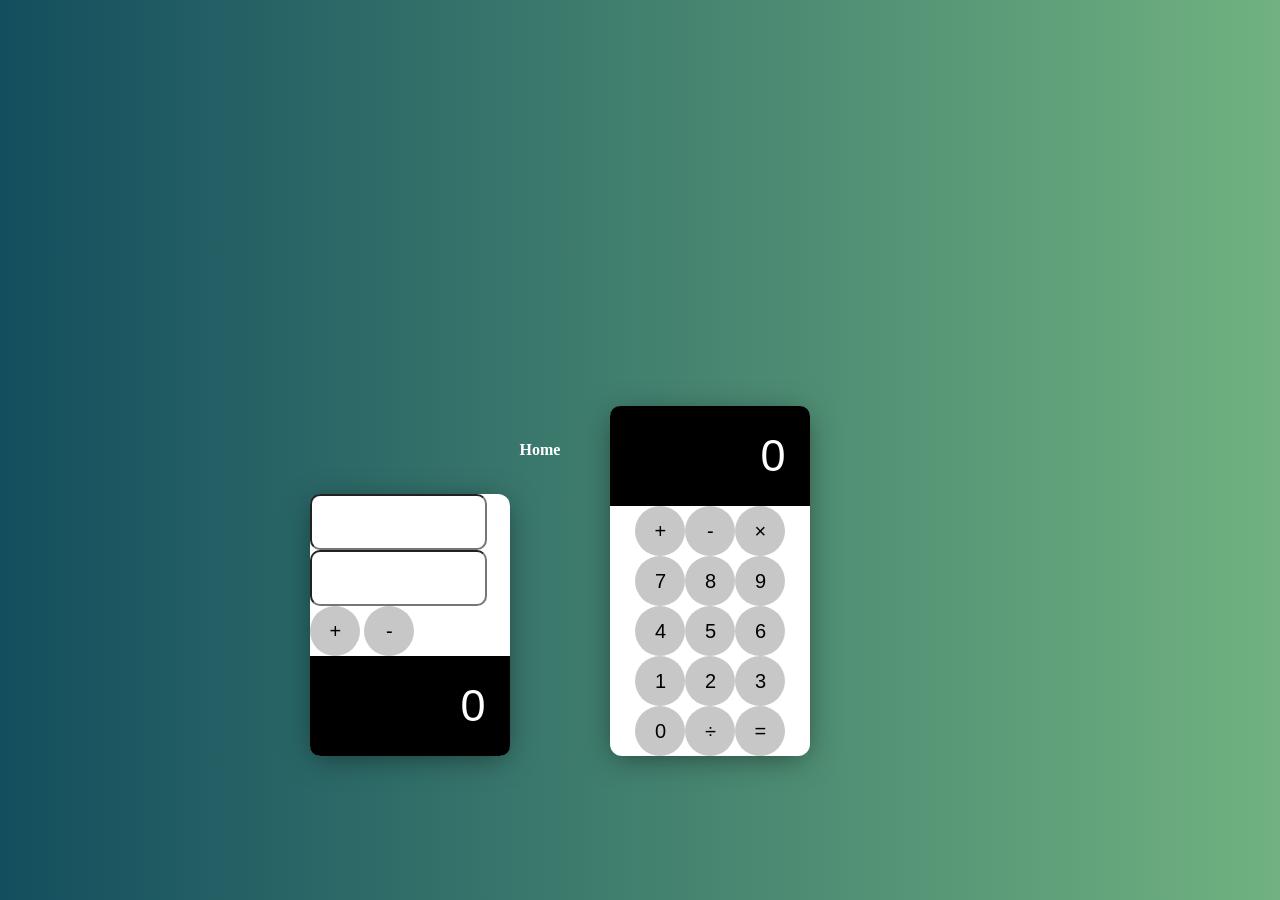
<file: Proiect1 Adina Adam/calculator.html>
<!DOCTYPE html>
<html lang="en" dir="ltr">
  <head>
    <meta charset="utf-8">
    <meta name="viewport" content="width=device-width, initial-scale=1.0">
    <link rel="stylesheet" href="calculator.css">
    <!-- <link rel="icon" type="image/png" sizes="32x32" href="favicon/favicon-32x32.png">
    <link rel="manifest" href="site.webmanifest"> -->
    <title>Calculator</title>
  </head>
    <body>
      <nav>
      <p><a href="file:///D:/TA/JavaScript/Fundamentals/Proiect1%20Adina%20Adam/index.html">Home</a></p>
    </nav>

    <main>

    <div class="simple-calculator">
      <input type="number" id="number1">
      <input type="number" id="number2">

      <button type="button" class="add">+</button>
      <button type="button" class="subtract">-</button>

      <div class="result">
        <h2>0</h2>
      </div>
    </div>

        <div class="complex-calculator">

          <div class="reSult">
            <h2>0</h2>
          </div>

          <div class="line1">
            <button type="button" class="adition">+</button>
            <button type="button" class="subtraction">-</button>
            <button type="button" class="multiply">×</button>
          </div>
          <div class="line2">
            <button type="button" class="number7">7</button>
            <button type="button" class="number8">8</button>
            <button type="button" class="number9">9</button>
          </div>

          <div class="line3">
            <button type="button" class="number4">4</button>
            <button type="button" class="number5">5</button>
            <button type="button" class="number6">6</button>
          </div>

          <div class="line4">
            <button type="button" class="number1">1</button>
            <button type="button" class="number2">2</button>
            <button type="button" class="number3">3</button>
          </div>

          <div class="line5">
            <button type="button" class="number0">0</button>
            <!-- <button type="button" class="decimal">.</button>
            <button type="button" class="clear">C</button> -->
            <button type="button" class="division">÷</button>
            <button type="button" class="equal">=</button>
          </div>
        </div>
      </main>
    <script type="text/javascript" src="calculator.js"></script>
  </body>
</html>
</file>
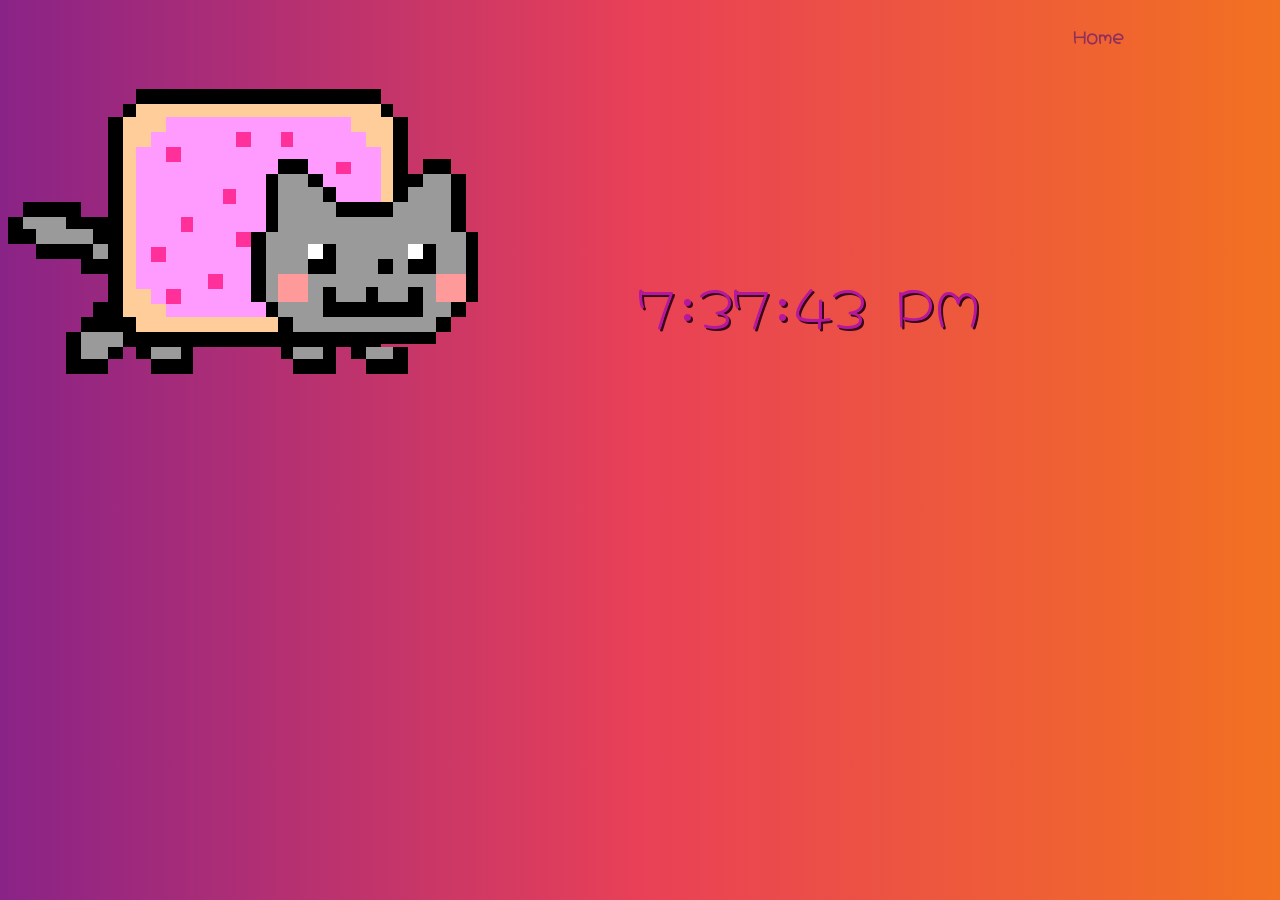
<file: Proiect1 Adina Adam/clock.html>
<!DOCTYPE html>
<html lang="en" dir="ltr">
  <head>
    <link rel="stylesheet" href="clock.css">
    <link rel="preconnect" href="https://fonts.gstatic.com">
    <link href="https://fonts.googleapis.com/css2?family=Hachi+Maru+Pop&display=swap" rel="stylesheet">
    <link rel="preconnect" href="https://fonts.gstatic.com">
    <link href="https://fonts.googleapis.com/css2?family=Roboto&display=swap" rel="stylesheet">
    <meta charset="utf-8">
    <link rel="icon" type="image/png" sizes="32x32" href="favicon/favicon-32x32.png">
    <link rel="manifest" href="site.webmanifest">
    <title>Misc</title>
  </head>
  <body>
    <nav>
        <ul>
          <li><a href="file:///D:/TA/JavaScript/Fundamentals/Proiect1%20Adina%20Adam/index.html#">Home</a></li>
        </ul>
    </nav>
    <main>
      <img src="img/0.png" id="default" alt="cat gif">


      <div class="main-container">
        <div id="clock">
          
        </div>
      </div>

    </main>
    <script type="text/javascript" src="clock.js"></script>
  </body>
</html>
</file>
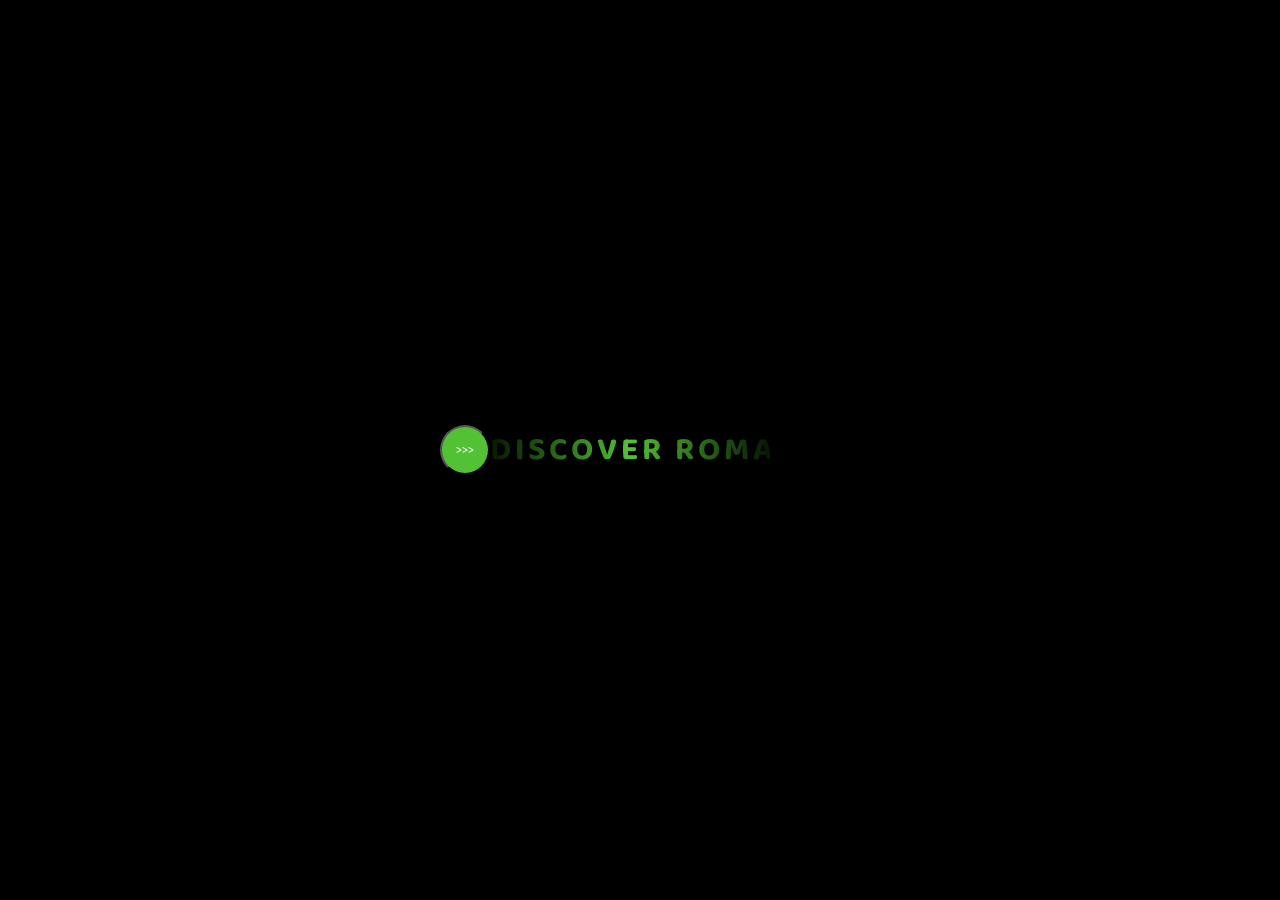
<file: Proiect1 Adina Adam/landing.html>
<!DOCTYPE html>
<html lang="en" dir="ltr">
  <head>
    <meta charset="utf-8">
    <link rel="preconnect" href="https://fonts.gstatic.com">
    <link href="https://fonts.googleapis.com/css2?family=Baloo+2:wght@700&display=swap" rel="stylesheet">
    <link rel="icon" type="image/png" sizes="32x32" href="favicon/favicon-32x32.png">
    <link rel="manifest" href="site.webmanifest">
    <link rel="stylesheet" href="landing.css">
    <title>Discover</title>
  </head>
  <body>


    <!-- <img src="https://images.unsplash.com/photo-1531497825193-b208e39d008f?ixid=MXwxMjA3fDB8MHxwaG90by1wYWdlfHx8fGVufDB8fHw%3D&ixlib=rb-1.2.1&auto=format&fit=crop&w=1050&q=80" alt="castle picture"> -->



      <button type="button"><a href="file:///D:/TA/JavaScript/Fundamentals/Proiect1%20Adina%20Adam/index.html"> >>> </a></button>



        <div class="landing-text">
          <h1>Discover Romania</h1>
      </div>

  </body>
</html>
</file>
<file: Proiect1 Adina Adam/calculator.css>
html{
  box-sizing: border-box;
}

/* main{
  display flex;
  justify-content: center;
  align-items: center;
} */

button{
  width: 50px;
  height: 50px;
  border-radius: 50%;
  font-size: 20px;
  background: rgb(199, 199, 199);
  cursor: pointer;
  border: none;
}

nav a{
  font-weight: 900;
  color: white;
  text-decoration: none;
}

nav a:hover{
  color: skyBlue;
  transition: .5s;
}

body{
  margin: 0;
  min-height: 100vh;
  display: flex;
  justify-content: center;
  align-items: center;
  background: linear-gradient(to right, #134e5e, #71b280);
  }

/* corp calc simplu */
.simple-calculator{
  position: relative;
  left: -250px;
  position: relative;
  bottom: -350px;
  background: white;
  width: 200px;
  border-radius: 12px;
  box-shadow: 0 5px 30px -5px rgba(0, 0, 0, 0.5);
}

/* corp calc complex */
.complex-calculator{
  background: white;
  width: 200px;
  border-radius: 12px;
  box-shadow: 0 5px 30px -5px rgba(0, 0, 0, 0.5);
  position: relative;
  right: -50px;
}

/* campuri intro numere calc simplu */
#number1, #number2{
  border-radius: 10px;
  height: 50px;
  outline: none;
}

/* display calc simplu */
.result{
  background: black;
  color: white;
  margin: 0;
  height: 100px;
  font-family: 'Lucida Console', sans-serif;
  display: flex;
  align-items: center;
  justify-content: flex-end;
  border-radius: 0 0 10px 10px;
}



/* display calc complex */
.reSult{
  background: black;
  color: white;
  margin: 0;
  height: 100px;
  font-family: 'Lucida Console', sans-serif;
  display: flex;
  align-items: center;
  justify-content: flex-end;
  border-radius: 10px 10px 0 0;
}



/* display font ecran calc simplu */
.result h2{
  margin: 0;
  padding: 25px;
  font-size: 45px;
  font-family: 'Lucida Console', sans-serif;
  font-weight: 100;
}


/* display font ecran calc complex */
.reSult h2{
  margin: 0;
  padding: 25px;
  font-size: 45px;
  font-family: 'Lucida Console', sans-serif;
  font-weight: 100;
}


.line1, .line2, .line3, .line4, .line5{
  display: flex;
  justify-content: center;
  align-items: center;
}
/* adancire buton la apasare+luminozitate:hover +no outline */
button:hover{
  filter: brightness(110%);
}

button:active{
  transform: translateY(1px);
}

button:focus{
  outline: none;
}
</file>
<file: Proiect1 Adina Adam/clock.css>
html{
  box-sizing: border-box;
}


body{
  background: linear-gradient(to right, #8a2387, #e94057, #f27121);
  background-repeat: no-repeat;
  background-position: center;
  background-size: 100%;
  background-attachment: fixed;

}

nav ul{
  padding: 0;
  margin: 0;
  display: flex;
  flex-direction: row-reverse;
  list-style-type: none;
}

nav li{
  padding: 1rem;
  font-family: 'Hachi Maru Pop', cursive;
  text-align: center;
  width: 25%;
}


nav a{
  font-weight: bold;
  color: #8E2F5C;
  text-decoration: none;
}

nav a:hover{
  color: #887980;
  transition: .5s;
}

.main-container{
  padding: 0;
  margin: 0;
  display: flex;
  flex-direction: center;
  position: relative;
  left: 550px;
  position: relative;
  top: -150px;

}

#clock{
font-family: 'Hachi Maru Pop', cursive;
font-size: 300%;
color: #B5179E;
text-shadow: 2px 2px rgba(55,6,23, 7.5);
/* #7209B7; */
position: relative;
left: 80px;
</file>
<file: Proiect1 Adina Adam/landing.css>
*{
  box-sizing: border-box;
}
button{
  padding: 0;
  margin: 0;
  height: 50px;
  width: 50px;
  border-radius: 50%;
  background-color:#52c234;
}
a{
  text-decoration: none;
  font-family: 'Baloo 2', cursive;
  /* display: inline; */
  color:white;
}

button:hover{
  filter: brightness(110%);
}

button:active{
  transform: translateY(1px);
}

button:focus{
  outline: none;
}

body{
  margin: 0;
  padding: 0;
  display: flex;
  justify-content: center;
  align-items: center;
  height: 100vh;
  background-image: url('https://images.unsplash.com/photo-1469474968028-56623f02e42e?ixlib=rb-1.2.1&ixid=MXwxMjA3fDB8MHxwaG90by1wYWdlfHx8fGVufDB8fHw%3D&auto=format&fit=crop&w=1053&q=80'); */
  background-repeat: no-repeat;
  background-position: center;
  background-size: 100%;
  background-attachment: fixed;
}



body {
  margin: 0;
  padding: 0;
  display: flex;
  justify-content: center;
  align-items: center;
  height: 100vh;
  background-color: #000;
}

h1 {
  position: relative;
  font-family: sans-serif;
  text-transform: uppercase;
  font-size: 2em;
  font-family: 'Baloo 2', cursive;
  letter-spacing: 4px;
  overflow: hidden;
  background: linear-gradient(90deg, #061700, #52C234, #061700);
  background-repeat: no-repeat;
  background-size: 80%;
  animation: animate 3s linear infinite;
  -webkit-background-clip: text;
  -webkit-text-fill-color: rgba(255, 255, 255, 0);
}


@keyframes animate {
  0% {
    background-position: -500%;
  }
  100% {
    background-position: 500%;
  }
}
</file>
